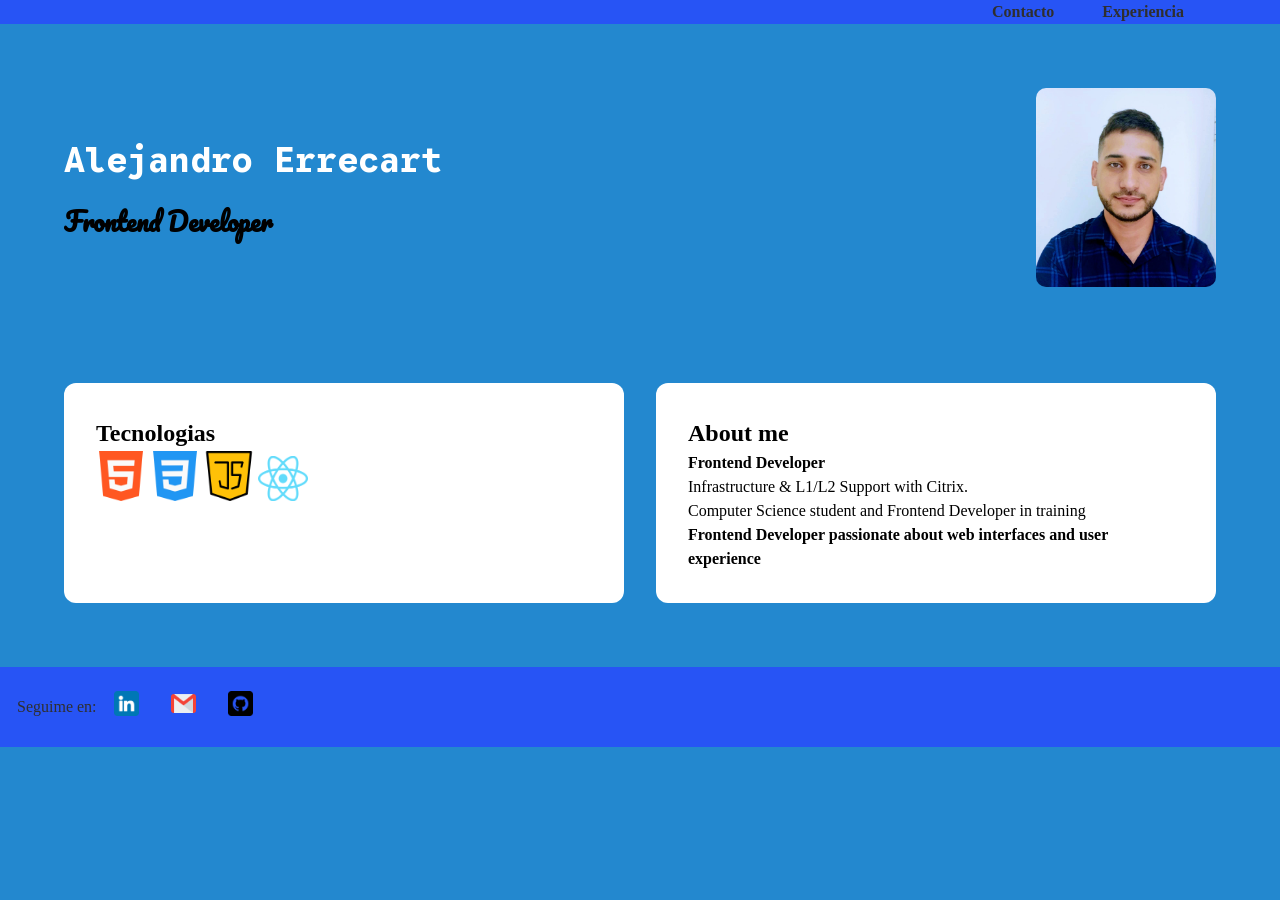
<file: Proyecto-Personal-main/index.html>
<!DOCTYPE html>
<html lang="en">

<head>
    <meta charset="UTF-8">
    <meta name="viewport" content="width=device-width, initial-scale=1.0">
    <meta name="description" content="Frontend Developer portfolio - Alejandro Errecart">
    <link rel="stylesheet" href="css/estilos.css">
    <link rel="preconnect" href="https://fonts.googleapis.com">
    <link rel="preconnect" href="https://fonts.gstatic.com" crossorigin>
    <link
        href="https://fonts.googleapis.com/css2?family=Google+Sans+Code:ital,wght@0,350;1,350&family=Pacifico&display=swap"
        rel="stylesheet">

    <title>Alejandro Errecart | Frontend Developer and Operador in Citrix</title>
</head>

<body> <!--Parte Escencial 1-->

    <div class="layout">

        <nav class="navgeneral"> <!--Parte Escencial 3-->
            <ul>
                <li><a href="pages/contacto.html">Contacto</a></li>
                <li><a href="pages/experiencia.html">Experiencia</a></li>
            </ul>
        </nav>

        <!-- Header -->

        <header class="header"> <!--Parte Escencial 2-->
            <div class="header__text">
                <h1 id="titulo">Alejandro Errecart</h1>
                <h2 id="subtitulo">Frontend Developer</h2>
            </div>

            <img id="fotopersonal" src="img/Foto (2).jpg" alt="Foto de Alejandro Errecart">

        </header>


        <!--Main content-->
        <main class="main"> <!--Parte Escencial 4-->
            <!-- Tecnologias -->
            <section class="tecnologias__section card">
                <h2>Tecnologias</h2> <!--Parte Escencial 5-->

                <img src="img/html-5.png" alt="html">
                <img src="img/css-3.png" alt="css">
                <img src="img/secuencia-de-comandos-de-java.png" alt="javascript">
                <img src="img/React-icon.svg.png" alt="React">

            </section>



            <!-- about me-->
            <section class="about card">
                <h2>About me</h2>
                <p><strong>Frontend Developer</strong></p>
                <p>Infrastructure & L1/L2 Support with Citrix.</p>
                <p>Computer Science student and Frontend Developer in training</p>
                <p><strong>Frontend Developer passionate about web interfaces and user experience </strong></p>
            </section> <!--Parte Escencial 5-->


        </main> <!--Parte Escencial 4-->

        <footer class="footer">

            <p>Seguime en:</p>
            <a href="https://ar.linkedin.com/">
                <img src="img/linkedin.png" alt="html">
            </a>

            <a href="https://www.microsoft.com">
                <img src="img/gmail.png" alt="html">
            </a>

            <a href="https://github.com/">
                <img src="img/github.png" alt="html">
            </a>

        </footer> <!--Parte Escencial 6-->

    </div>
</body>

</html>
</file>
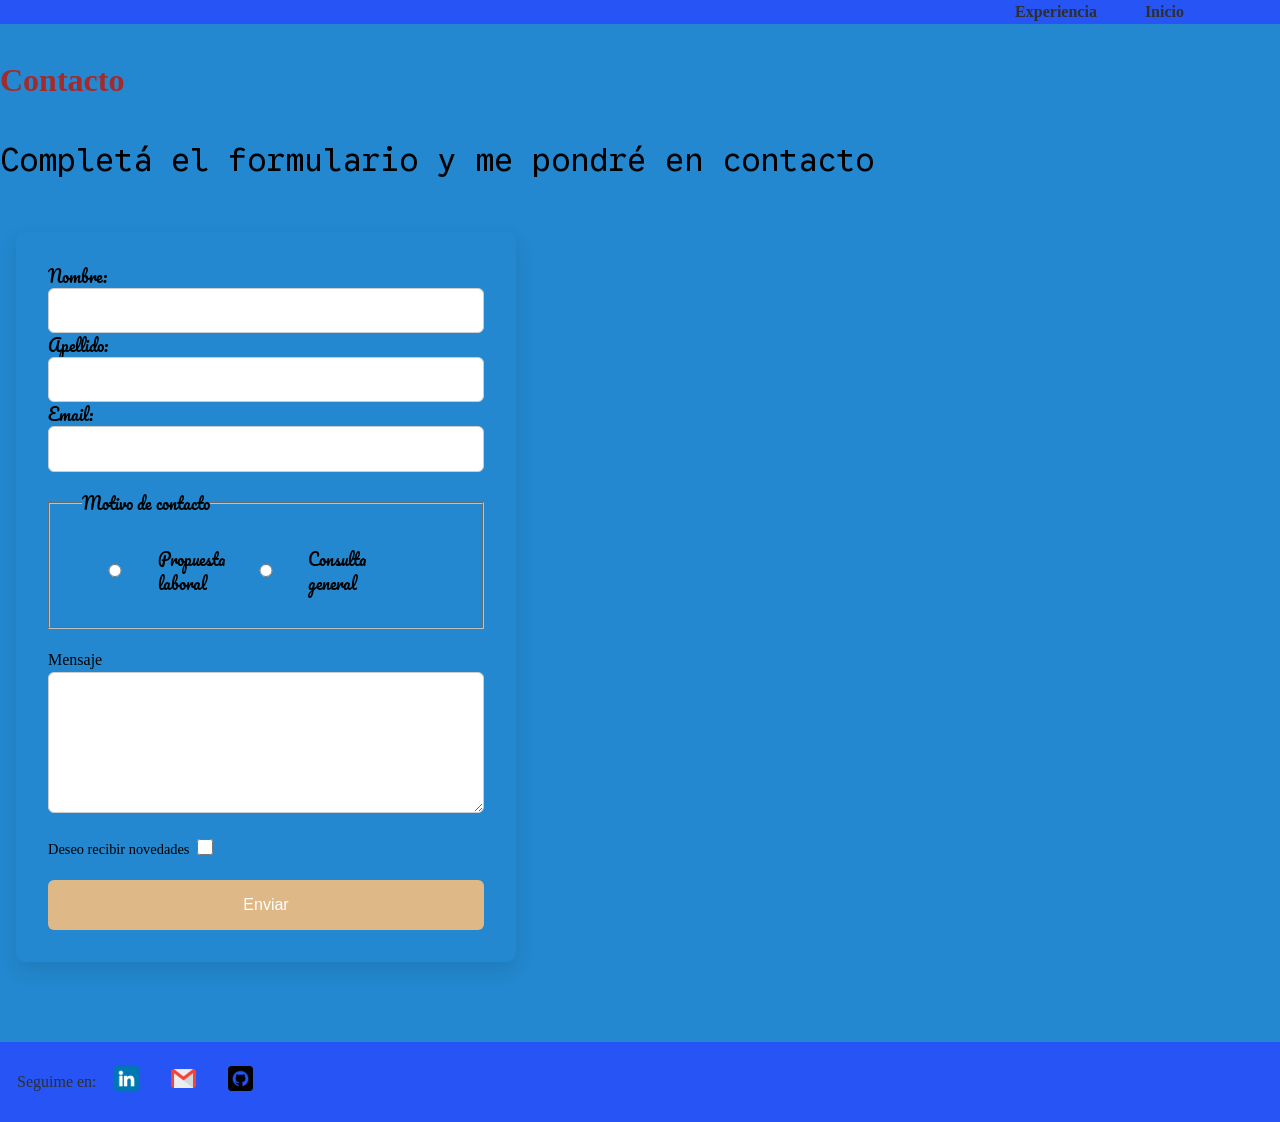
<file: Proyecto-Personal-main/pages/contacto.html>
<!DOCTYPE html>
<html lang="en">

<head>
    <meta charset="UTF-8">
    <meta name="viewport" content="width=device-width, initial-scale=1.0">
    <link rel="stylesheet" href="../css/estilos.css">
    <link rel="preconnect" href="https://fonts.googleapis.com">
    <link rel="preconnect" href="https://fonts.gstatic.com" crossorigin>
    <link
        href="https://fonts.googleapis.com/css2?family=Google+Sans+Code:ital,wght@0,350;1,350&family=Orbitron:wght@400..900&family=Pacifico&display=swap"
        rel="stylesheet">
    <title>Contacto</title>
</head>

<body> <!--Parte Escencial 1-->

    <div class="layout">

        <nav class="navgeneral"> <!--Parte Escencial 3-->
            <ul>
                <li><a href="experiencia.html">Experiencia</a></li>
                <li><a href="../index.html">Inicio</a></li>
            </ul>
        </nav>

        <header> <!--Parte Escencial 2-->
            <h1 class="contacto">Contacto</h1>
        </header>




        <main> <!--Parte Escencial 4-->

            <p class="formulariotitulo">Completá el formulario y me pondré en contacto</p>

            <section class="section__form"> <!--Parte Escencial 5-->

                <form class="form__card" action="#" method="post"> <!--Comienzo formulario-->

                    <div class="datospersonales">
                        <label for="nombre">Nombre:</label> <!--Nombre-->
                        <input type="text" name="nombre" id="nombre" required> <!--Fin nombre-->

                        <label for="apellido">Apellido:</label> <!--Apellido-->
                        <input type="text" name="apellido" id="apellido" required> <!--Fin apellido-->

                        <label for="email">Email:</label> <!--Email-->
                        <input type="email" name="email" id="email" required> <!--Fin Email-->
                    </div>


                    <fieldset class="multiplechoice">
                        <legend>Motivo de contacto</legend>

                        <label class="radio-option">
                            <input type="radio" name="motivo" value="trabajo">
                            Propuesta laboral
                        </label>

                        <label class="radio-option">
                            <input type="radio" name="motivo" value="consulta">
                            Consulta general
                        </label>
                    </fieldset>



                    <div class="mensaje"> <!--Mensaje-->
                        <label for="mensaje">Mensaje</label>
                        <textarea name="mensaje" id="mensaje" aria-label="Mensaje" rows="5" required></textarea>
                    </div> <!--Fin mensaje-->



                    <!--Checkbox de novedades-->
                    <label class="checkbox">
                        <input type="checkbox">
                        Deseo recibir novedades
                    </label>
                    <!--Fin checkbox de novedades-->



                    <button type="submit"> Enviar </button> <!--Boton para enviar el formulario-->


                </form> <!--Cierre del formulario-->

            </section>

        </main>

        <footer>

            <p>Seguime en:</p>
            <a href="https://ar.linkedin.com/">
                <img src="../img/linkedin.png" alt="linkedin">
            </a>

            <a href="https://www.microsoft.com">
                <img src="../img/gmail.png" alt="gmail">
            </a>

            <a href="https://github.com/">
                <img src="../img/github.png" alt="github">
            </a>


        </footer> <!--Parte Escencial 6-->


    </div>
</body>

</html>
</file>
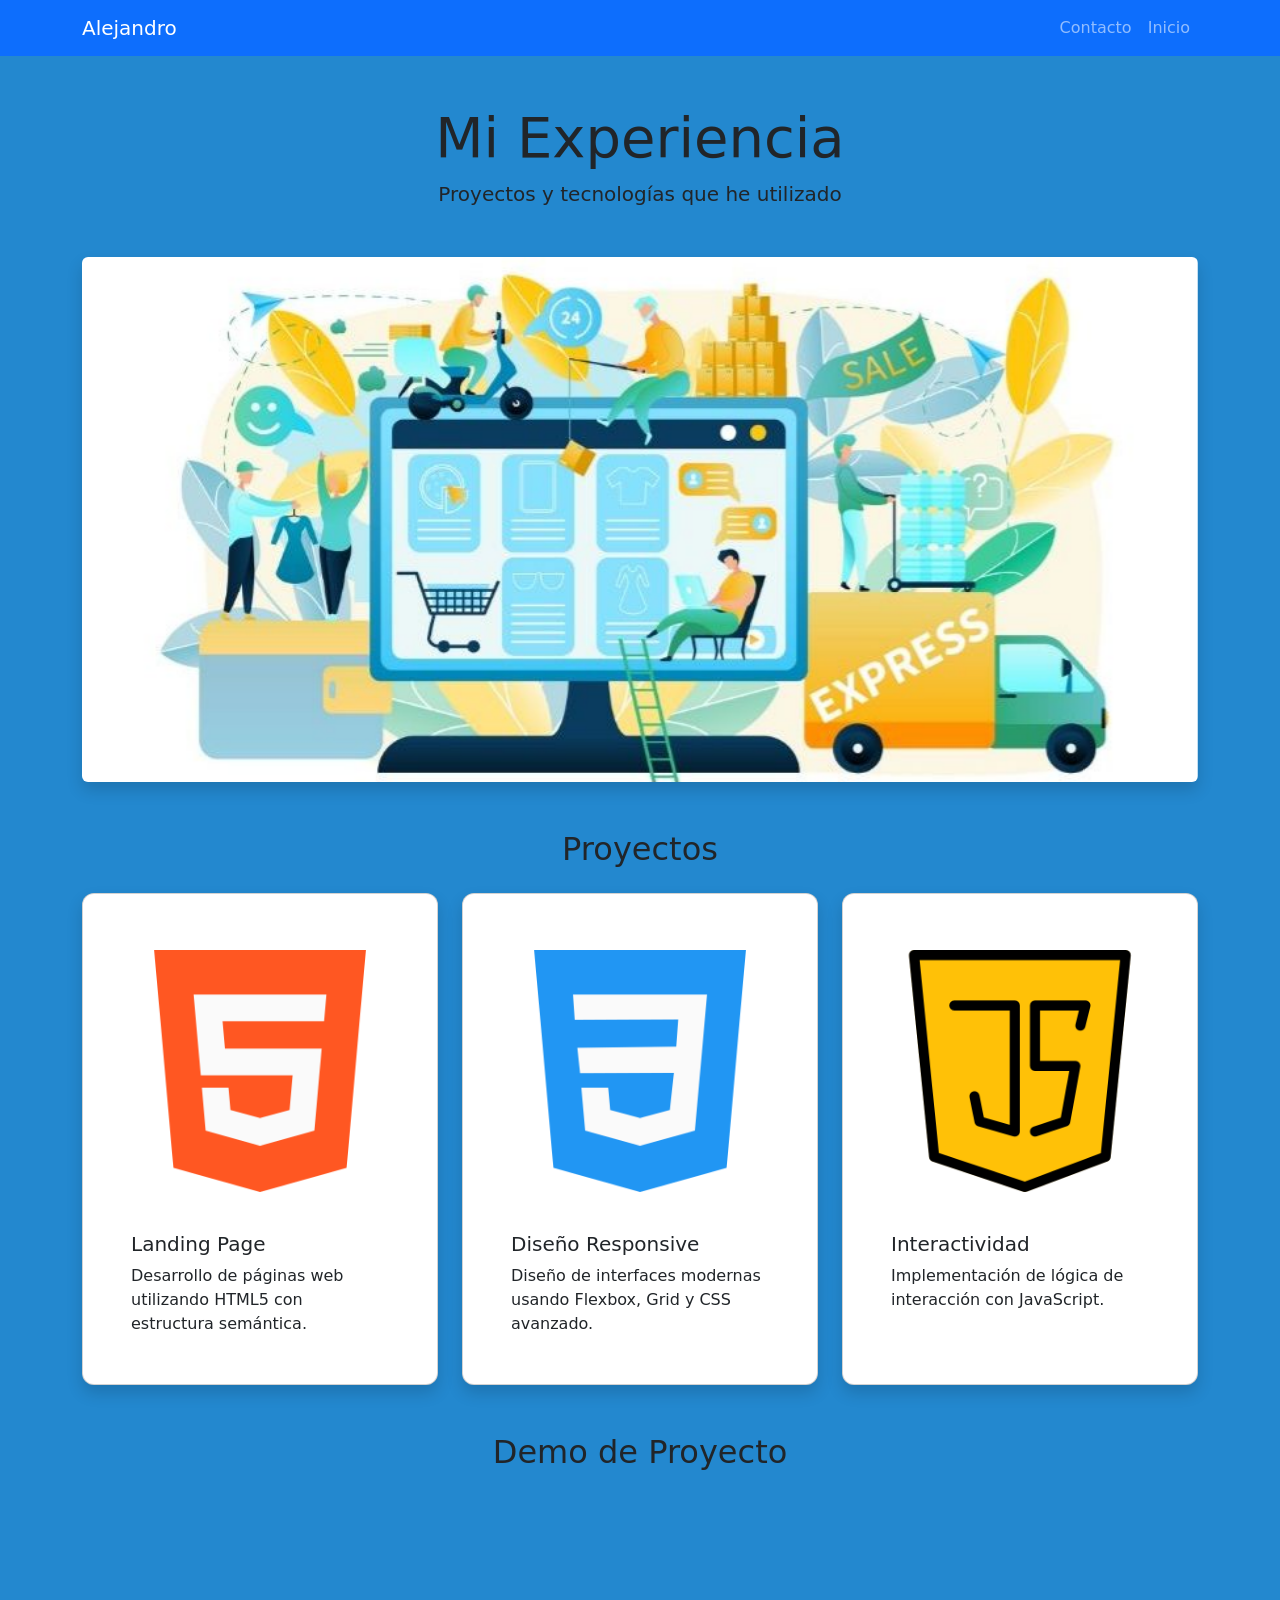
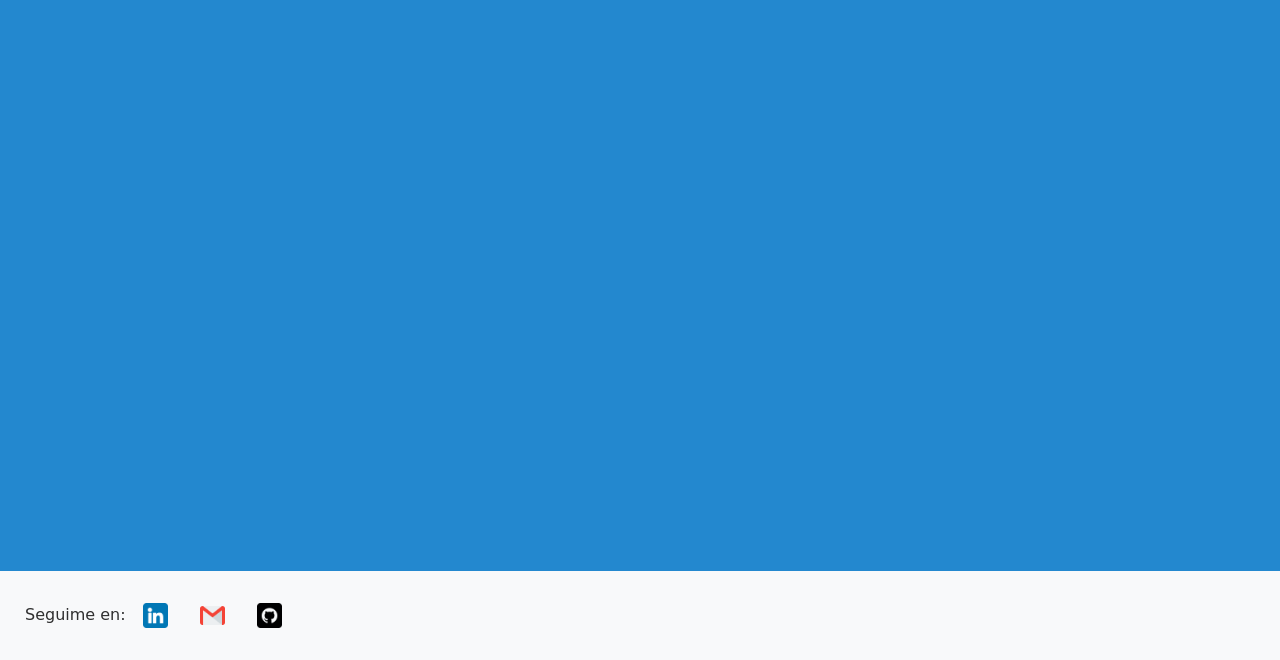
<file: Proyecto-Personal-main/pages/experiencia.html>
<!DOCTYPE html>
<html lang="en">

<head>
<meta charset="UTF-8">
<meta name="viewport" content="width=device-width, initial-scale=1.0">

<title>Experiencia</title>

<!-- Bootstrap -->
<link href="https://cdn.jsdelivr.net/npm/bootstrap@5.3.3/dist/css/bootstrap.min.css" rel="stylesheet">

<!-- Tu CSS -->
<link rel="stylesheet" href="../css/estilos.css">

</head>


<body>

<!-- NAVBAR -->

<nav class="navbar navbar-expand-lg navbar-dark bg-primary">
<div class="container">

<a class="navbar-brand" href="../index.html">Alejandro</a>

<button class="navbar-toggler" type="button" data-bs-toggle="collapse" data-bs-target="#menu">
<span class="navbar-toggler-icon"></span>
</button>

<div class="collapse navbar-collapse" id="menu">

<ul class="navbar-nav ms-auto">

<li class="nav-item">
<a class="nav-link" href="contacto.html">Contacto</a>
</li>

<li class="nav-item">
<a class="nav-link" href="../index.html">Inicio</a>
</li>

</ul>

</div>
</div>
</nav>


<!-- TITULO -->

<header class="text-center my-5">
<h1 class="display-4">Mi Experiencia</h1>
<p class="lead">Proyectos y tecnologías que he utilizado</p>
</header>


<!-- CAROUSEL -->

<div class="container mb-5">

<div id="carouselProyectos" class="carousel slide">

<div class="carousel-inner rounded shadow">

<div class="carousel-item active">
<img src="../img/ecommerce-workana-glosario-850x400.jpg" class="d-block w-100" alt="">
</div>

<div class="carousel-item">
<img src="../img/mostrando-carro-carro-compras-linea-signo-grafico_53876-133967.avif" class="d-block w-100" alt="">
</div>

<div class="carousel-item">
<img src="../img/7aec71241236461.Y3JvcCw2MjgxLDQ5MTMsNjk5LDIwMg.jpg" class="d-block w-100" alt="">
</div>

</div>

<button class="carousel-control-prev" type="button" data-bs-target="#carouselProyectos" data-bs-slide="prev">
<span class="carousel-control-prev-icon"></span>
</button>

<button class="carousel-control-next" type="button" data-bs-target="#carouselProyectos" data-bs-slide="next">
<span class="carousel-control-next-icon"></span>
</button>

</div>

</div>


<!-- PROYECTOS -->

<section class="container mb-5">

<h2 class="text-center mb-4">Proyectos</h2>

<div class="row g-4">

<div class="col-md-4">

<div class="card shadow h-100">

<img src="../img/html-5.png" class="card-img-top p-4" alt="HTML">

<div class="card-body">

<h5 class="card-title">Landing Page</h5>

<p class="card-text">
Desarrollo de páginas web utilizando HTML5 con estructura semántica.
</p>

</div>

</div>

</div>


<div class="col-md-4">

<div class="card shadow h-100">

<img src="../img/css-3.png" class="card-img-top p-4" alt="CSS">

<div class="card-body">

<h5 class="card-title">Diseño Responsive</h5>

<p class="card-text">
Diseño de interfaces modernas usando Flexbox, Grid y CSS avanzado.
</p>

</div>

</div>

</div>


<div class="col-md-4">

<div class="card shadow h-100">

<img src="../img/secuencia-de-comandos-de-java.png" class="card-img-top p-4" alt="JavaScript">

<div class="card-body">

<h5 class="card-title">Interactividad</h5>

<p class="card-text">
Implementación de lógica de interacción con JavaScript.
</p>

</div>

</div>

</div>

</div>

</section>


<!-- VIDEO -->

<section class="container mb-5">

<h2 class="text-center mb-4">Demo de Proyecto</h2>

<div class="ratio ratio-16x9">

<iframe src="https://www.youtube.com/embed/M93eOMiVtiw" allowfullscreen></iframe>

</div>

</section>


<!-- FOOTER -->

<footer class="text-center p-4 bg-light">

<p>Seguime en:</p>

<a href="https://linkedin.com">
<img src="../img/linkedin.png" width="40">
</a>

<a href="https://gmail.com">
<img src="../img/gmail.png" width="40">
</a>

<a href="https://github.com">
<img src="../img/github.png" width="40">
</a>

</footer>


<!-- Bootstrap JS -->

<script src="https://cdn.jsdelivr.net/npm/bootstrap@5.3.3/dist/js/bootstrap.bundle.min.js"></script>


</body>
</html>
</file>
<file: Proyecto-Personal-main/css/estilos.css>
/*Estilos para todos los .html*/

* {
  margin: 0;
  padding: 0;
  box-sizing: border-box;
  line-height: 1.5;
}

body {
  background-color: #2388cf;
}

/*Nav para los .html de index y contacto*/
.navgeneral {
  background-color: #2754f5;
}

.navgeneral ul li a {
  color: #2f2f2f;
  text-decoration: none;
  border: 2px;
  padding: 8px 16px; /*tipo botton*/
  border-radius: 6px;
  font-weight: bold;
  transition: 0.3s;
}

.navgeneral ul {
  display: flex;
  align-items: stretch;
  gap: 1rem;
  justify-content: flex-end;
}

.navgeneral ul {
  display: flex;
  list-style: none;
  gap: 1rem;
  margin: 0;
  padding: 0;
  margin: 0;
  padding: 0 80px;
}

img {
  width: 50px;
  height: auto;
}

/*Footer los .html de index y contacto*/
footer {
  background-color: #2754f5;
  display: flex;
  align-items: center;
  padding: 1rem;
}

footer a {
  color: #2f2f2f;
  text-decoration: none;
  border: 2px;
  padding: 8px 16px; /*tipo botton*/
  border-radius: 6px;
  font-weight: bold;
  transition: 0.3s;
}

footer a img {
  width: 25px;
}

footer p {
  color: #2f2f2f;
  margin: 0;
  padding: 1px;
}

/*********************************************************/
/*Estilos para index.html*/

#titulo {
  font-family: "Google Sans Code", monospace;
  color: #ffffff;
  font-size: 35px;
}

#subtitulo {
  font-family: "Pacifico", cursive;
  font-size: 25px;
}

#about {
  background-color: beige;
  color: black;
}

.tecnologias {
  display: flex;
  gap: 1rem;
  margin: 20;
  flex-wrap: wrap;
  flex-direction: row;
  justify-content: flex-start;
}

.layout {
  display: grid;
  gap: 2rem;
  grid-template-columns: 1fr;
  grid-template-areas:
    "nav"
    "header"
    "main"
    "footer";
}

.navgeneral {
  grid-area: nav;
}
.header {
  grid-area: header;
}
.main {
  grid-area: main;
}
.footer {
  grid-area: footer;
}

.main {
  display: grid;
  grid-template-columns: 1fr 1fr;
  gap: 2rem;
  padding: 2rem 4rem;
}

.card {
  background-color: white;
  padding: 2rem;
  border-radius: 12px;
}

.header {
  display: grid;
  grid-template-columns: 1fr auto;
  align-items: center;
  padding: 2rem 4rem;
}

.header__text {
  display: flex;
  flex-direction: column;
  gap: 1rem;
}

#fotopersonal {
  width: 180px;
  border-radius: 10px;
}

/*********************************************************/
/*Estilos para contacto.html*/
.contacto {
  color: brown;
}

.formulariotitulo {
  font-family: "Google Sans Code", monospace;
  font-size: 2rem;
}

.section__form {
  display: flex;
  justify-content: flex-start;
  padding: 3rem 1rem;
}

.form__card {
  padding: 2rem;
  border-radius: 10px;
  box-shadow: 0 8px 20px rgba(0, 0, 0, 0.1);
  width: 100%;
  max-width: 500px;

  display: flex;
  flex-direction: column;
  gap: 1.2rem;
}

input,
textarea {
  width: 100%;
  padding: 0.6rem;
  border: 1px solid #ccc;
  border-radius: 6px;
  font-size: 1rem;
}

input:focus,
textarea:focus {
  outline: 2px solid royalblue;
}

.multiplechoice {
  display: flex;
  gap: 0.5rem;
}

.radio-option {
  display: flex;
  align-items: center;
  gap: 0.6rem;
  cursor: pointer;
}

/* Checkbox formulario */
.checkbox {
  display: flex;
  flex-direction: row-reverse;
  align-items: flex-start;
  gap: 0.5rem;
  font-size: 0.9rem; /* hace el texto más chico */
  cursor: pointer;
  align-self: flex-start;
}

.checkbox input {
  width: 16px;
  height: 16px;
  accent-color: royalblue;
}

/* Botón formulario */
button {
  background-color: burlywood;
  color: white;
  border: none;
  padding: 0.8rem;
  border-radius: 6px;
  cursor: pointer;
  font-size: 1rem;
  transition: 0.3s;
}

button:hover {
  background: #1e4ed8;
  text-decoration: underline;
}


.datospersonales {
  font-family: "Pacifico", cursive;
  font-size: 1rem;
}

.multiplechoice {
  font-family: "Pacifico", cursive;
  justify-content: none;
  padding: 2rem;
}

/*********************************************************/
/*Estilos para experiencia.html*/

#tituloexperiencia {
  background-color: brown;
  color: black;
}

/*********************************************************/
/*Media Querys*/

/* Tablet */
@media (max-width: 768px) {
  .navgeneral ul {
    justify-content: center; /* centra menú */
  }

  footer {
    flex-direction: column; /* pone texto arriba e iconos abajo */
    gap: 10px;
  }

  .main {
    display: grid;
    gap: 2rem;
    grid-template-columns: 1fr;
  }
}

/* Celular */
@media (max-width: 480px) {
  .navgeneral ul {
    flex-direction: column; /* menú en columna */
    gap: 10px;
  }

  footer {
    text-align: center;
  }

  footer a img {
    width: 20px; /* iconos más chicos */
  }

  .main {
    display: grid;
    gap: 2rem;
    grid-template-columns: 1fr;
  }
}
</file>
